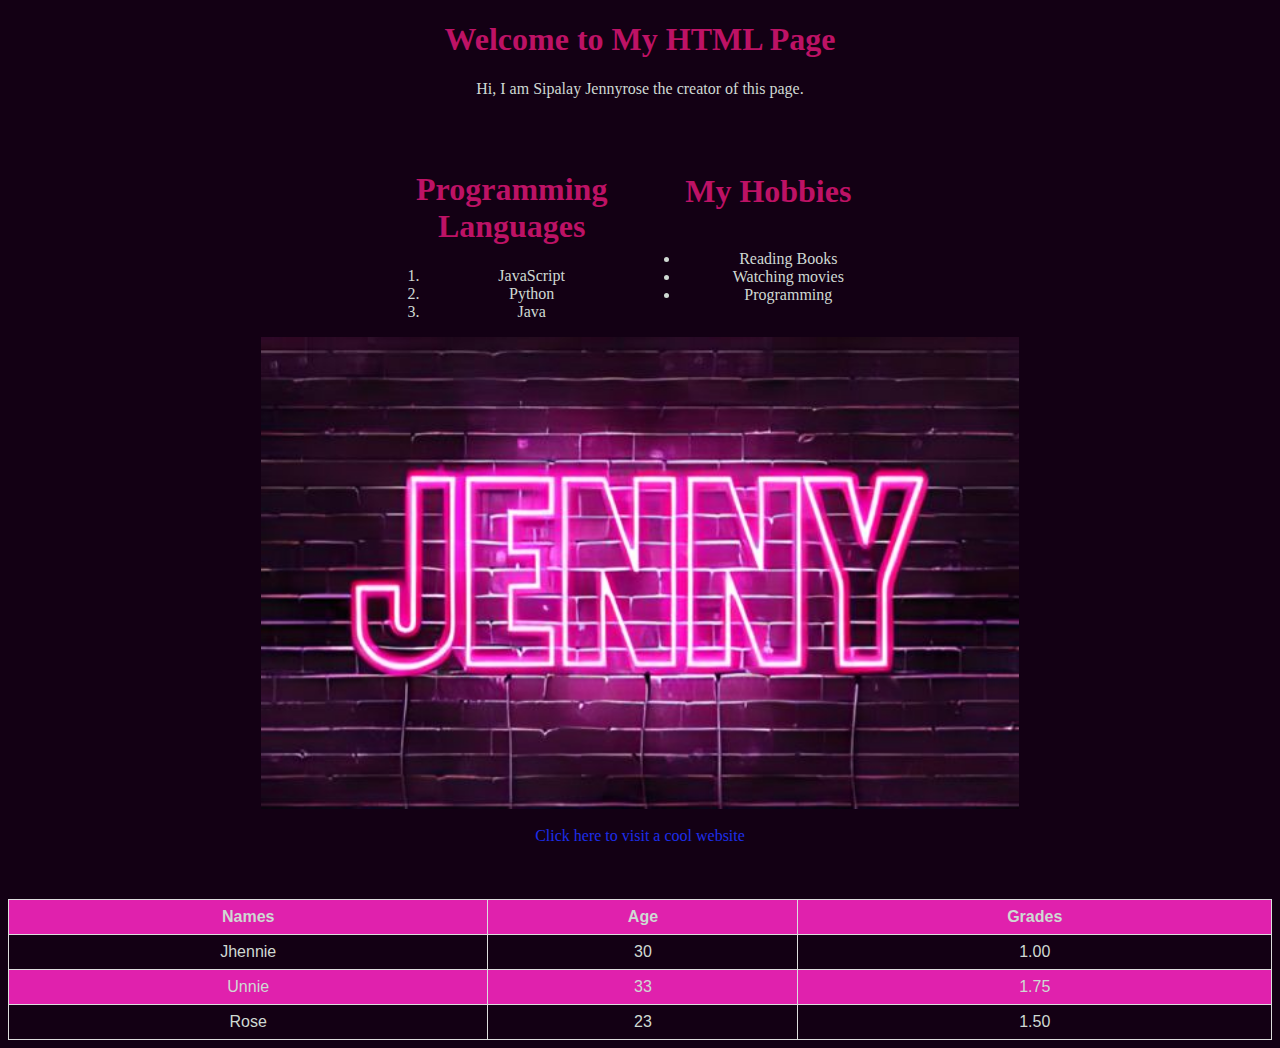
<file: Activity1/index.html>
<!DOCTYPE html>
<html>
  <head>
    <link rel="stylesheet" href="./css/index.css">
    <meta name="viewport" content="width=device-width, initial-scale=1.0">
    <title>My First HTML Page</title>
  </head>
  <body>
    <section class="ttl">
      <h1>Welcome to My HTML Page</h1>
      <p>Hi, I am Sipalay Jennyrose the creator of this page.</p>
      <br><br>
    </section>
    <section class="container1">
      
       <section class="proglang">
         <h1>Programming Languages</h1>
         <ol>
           <li>JavaScript</li>
           <li>Python</li>
           <li>Java</li>
         </ol>
       </section>
       
       <section class="favs">
         <h1>My Hobbies</h1>
         <ul>
           <li>Reading Books</li>
           <li>Watching movies</li>
           <li>Programming</li>
         </ul>
       </section>
        </section>
      <img src="Name.jpg">
    <section class="foot">
      <br>
      <a href="#">Click here to visit a cool website</a>
      <br><br>
      <table>
        <tr>
          <th>Names</th>
          <th>Age</th>
          <th>Grades</th>
        </tr>
        <tr>
          <td>Jhennie</td>
          <td>30</td>
          <td>1.00</td>
        </tr>
        <tr>
          <td>Unnie</td>
          <td>33</td>
          <td>1.75</td>
        </tr>
        <tr>
          <td>Rose</td>
          <td>23</td>
          <td>1.50</td>
        </tr>
    </section>
    <br><br>
  </body>
</html>
</file>
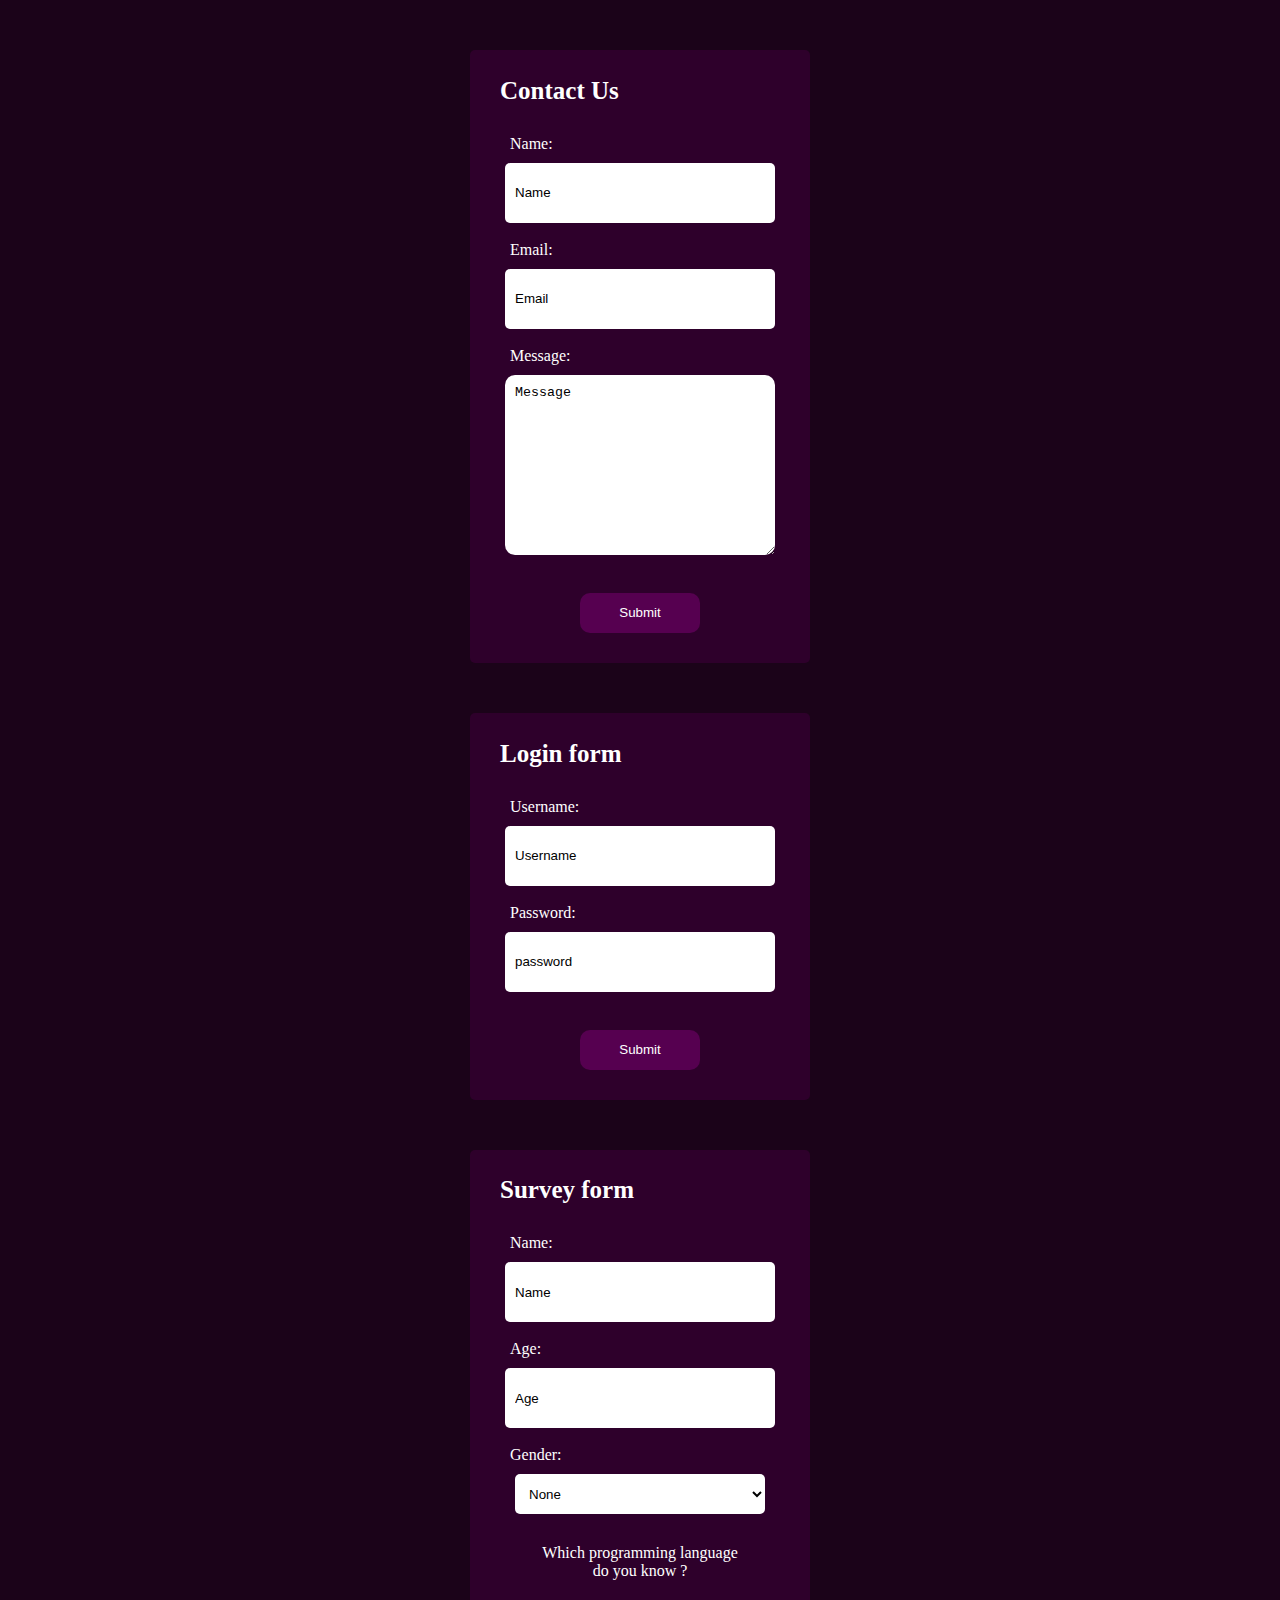
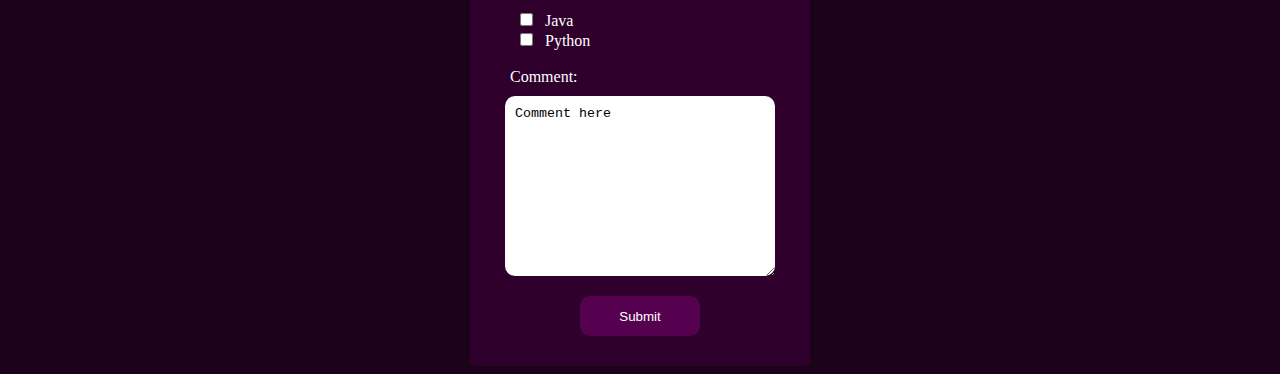
<file: Activity2/index.html>
<!DOCTYPE html>
<html>
<head>
    <meta name="viewport" content="width=device-width, initial-scale=1.0">
    <link rel="stylesheet" href="css/index.css">
    <title>Activity2</title>
</head>
<body>
    <div class="forms">
        <h1>Contact Us</h1>
        <form class="fcon" action="#" method="post">
            <label>Name: </label><br>
            <input class="name" type="text" id="name" placeholder="Name">
            <br><label>Email: </label><br>
            <input class="email" type="email" id="email" placeholder="Email">
            <br><label>Message: </label><br>
            <textarea class="message" id="message" placeholder="Message"></textarea>
            <br><input type="submit" name="Submit">
        </form>
    </div>
    <div class="forms">
        <h1>Login form</h1>
        <form class="fcon" action="#" method="post">
            <label></label>Username:<br>
            <input class="user" type="text" placeholder="Username"><br>
            <label></label>Password:<br>
            <input class="pass" type="password" placeholder="password"><br>
            <input type="submit" name="Submit">
        </form>
    </div>
    <div class="forms">
        <h1>Survey form</h1>
        <form class="fcon" action="#" method="post">
            <label>Name:</label>
            <input type="text" id="name" placeholder="Name">
            <br><label>Age:</label>
            <input type="number" id="age" placeholder="Age">
            <br><label>Gender: </label>
            <select name="Gender" id="gender">
                <option value="None">None</option>
                <option value="Male">Male</option>
                <option value="Female">Female</option>
                <option value="Other">Other</option>
            </select>
            <p>
                Which programming language do you know ?
            </p>
            <input type="checkbox" id="java">
            <label class="box" for="java">Java</label><br>
            <input type="checkbox" id="python">
            <label class="box" for="python">Python</label><br><br>
            <label>Comment:</label><br>
            <textarea class="message" id="comment" placeholder="Comment here"></textarea>
            <input type="submit" name="Submit">
        </form>
    </div>
</body>
</html>
</file>
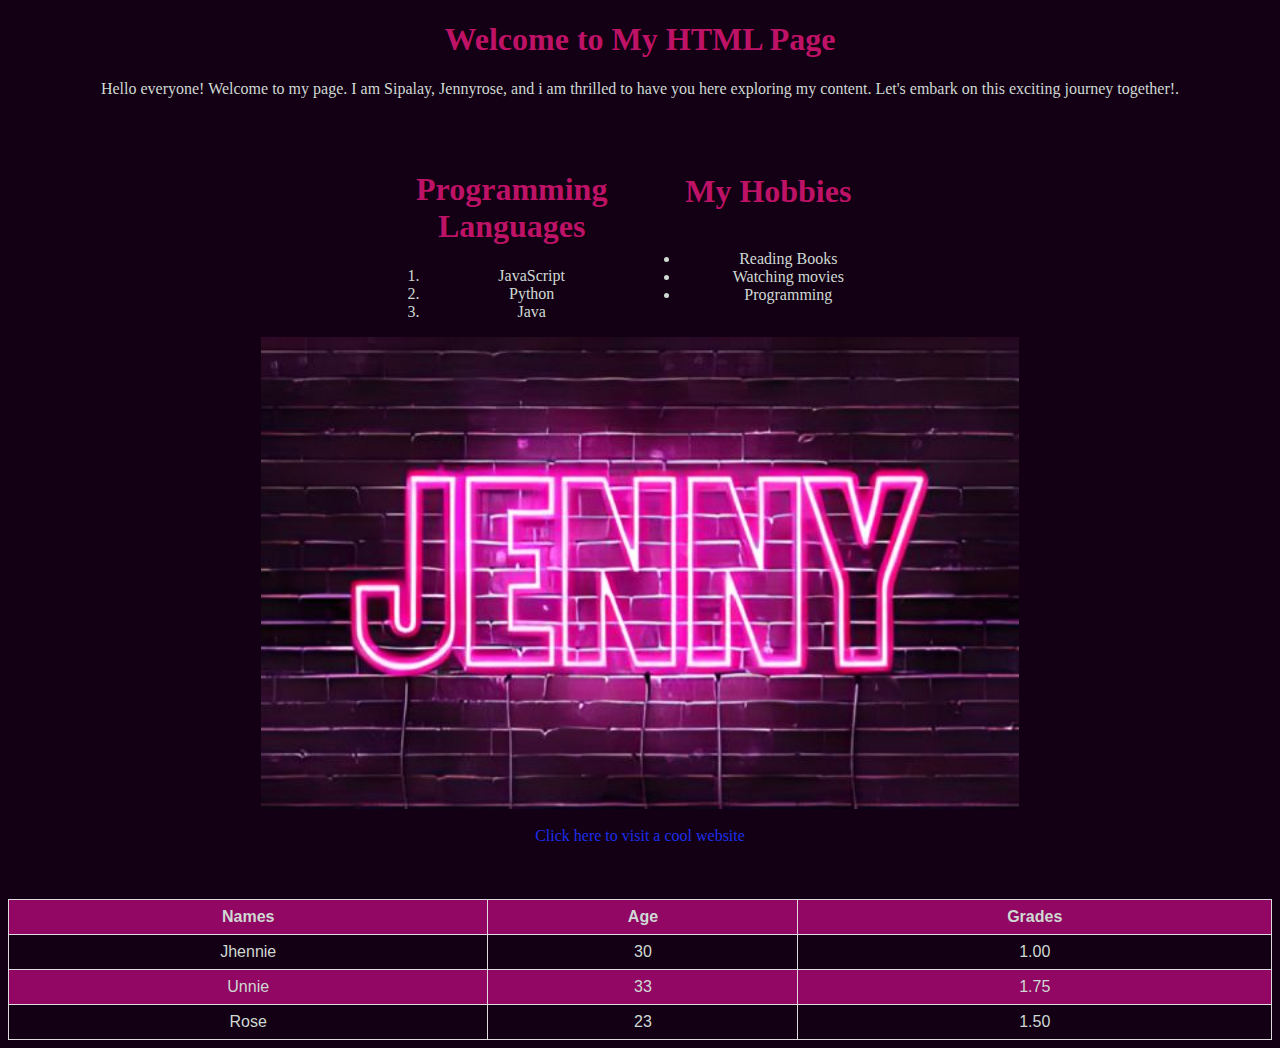
<file: Jhennie/Activity1/index.html>
<!DOCTYPE html>
<html>
  <head>
    <link rel="stylesheet" href="css/index.css">
    <meta name="viewport" content="width=device-width, initial-scale=1.0">
    <title>My First HTML Page</title>
  </head>
  <body>
    <section class="ttl">
      <h1>Welcome to My HTML Page</h1>
      <p>Hello everyone! Welcome to my page. I am Sipalay, Jennyrose, and i am thrilled to have you here exploring my content. Let's embark on this exciting journey together!.</p>
      <br><br>
    </section>
    <section class="container1">
      
       <section class="proglang">
         <h1>Programming Languages</h1>
         <ol>
           <li>JavaScript</li>
           <li>Python</li>
           <li>Java</li>
         </ol>
       </section>
       
       <section class="favs">
         <h1>My Hobbies</h1>
         <ul>
           <li>Reading Books</li>
           <li>Watching movies</li>
           <li>Programming</li>
         </ul>
       </section>
        </section>
      <img src="Name.jpg">
    <section class="foot">
      <br>
      <a href="#">Click here to visit a cool website</a>
      <br><br>
      <table>
        <tr>
          <th>Names</th>
          <th>Age</th>
          <th>Grades</th>
        </tr>
        <tr>
          <td>Jhennie</td>
          <td>30</td>
          <td>1.00</td>
        </tr>
        <tr>
          <td>Unnie</td>
          <td>33</td>
          <td>1.75</td>
        </tr>
        <tr>
          <td>Rose</td>
          <td>23</td>
          <td>1.50</td>
        </tr>
    </section>
    <br><br>
  </body>
</html>
</file>
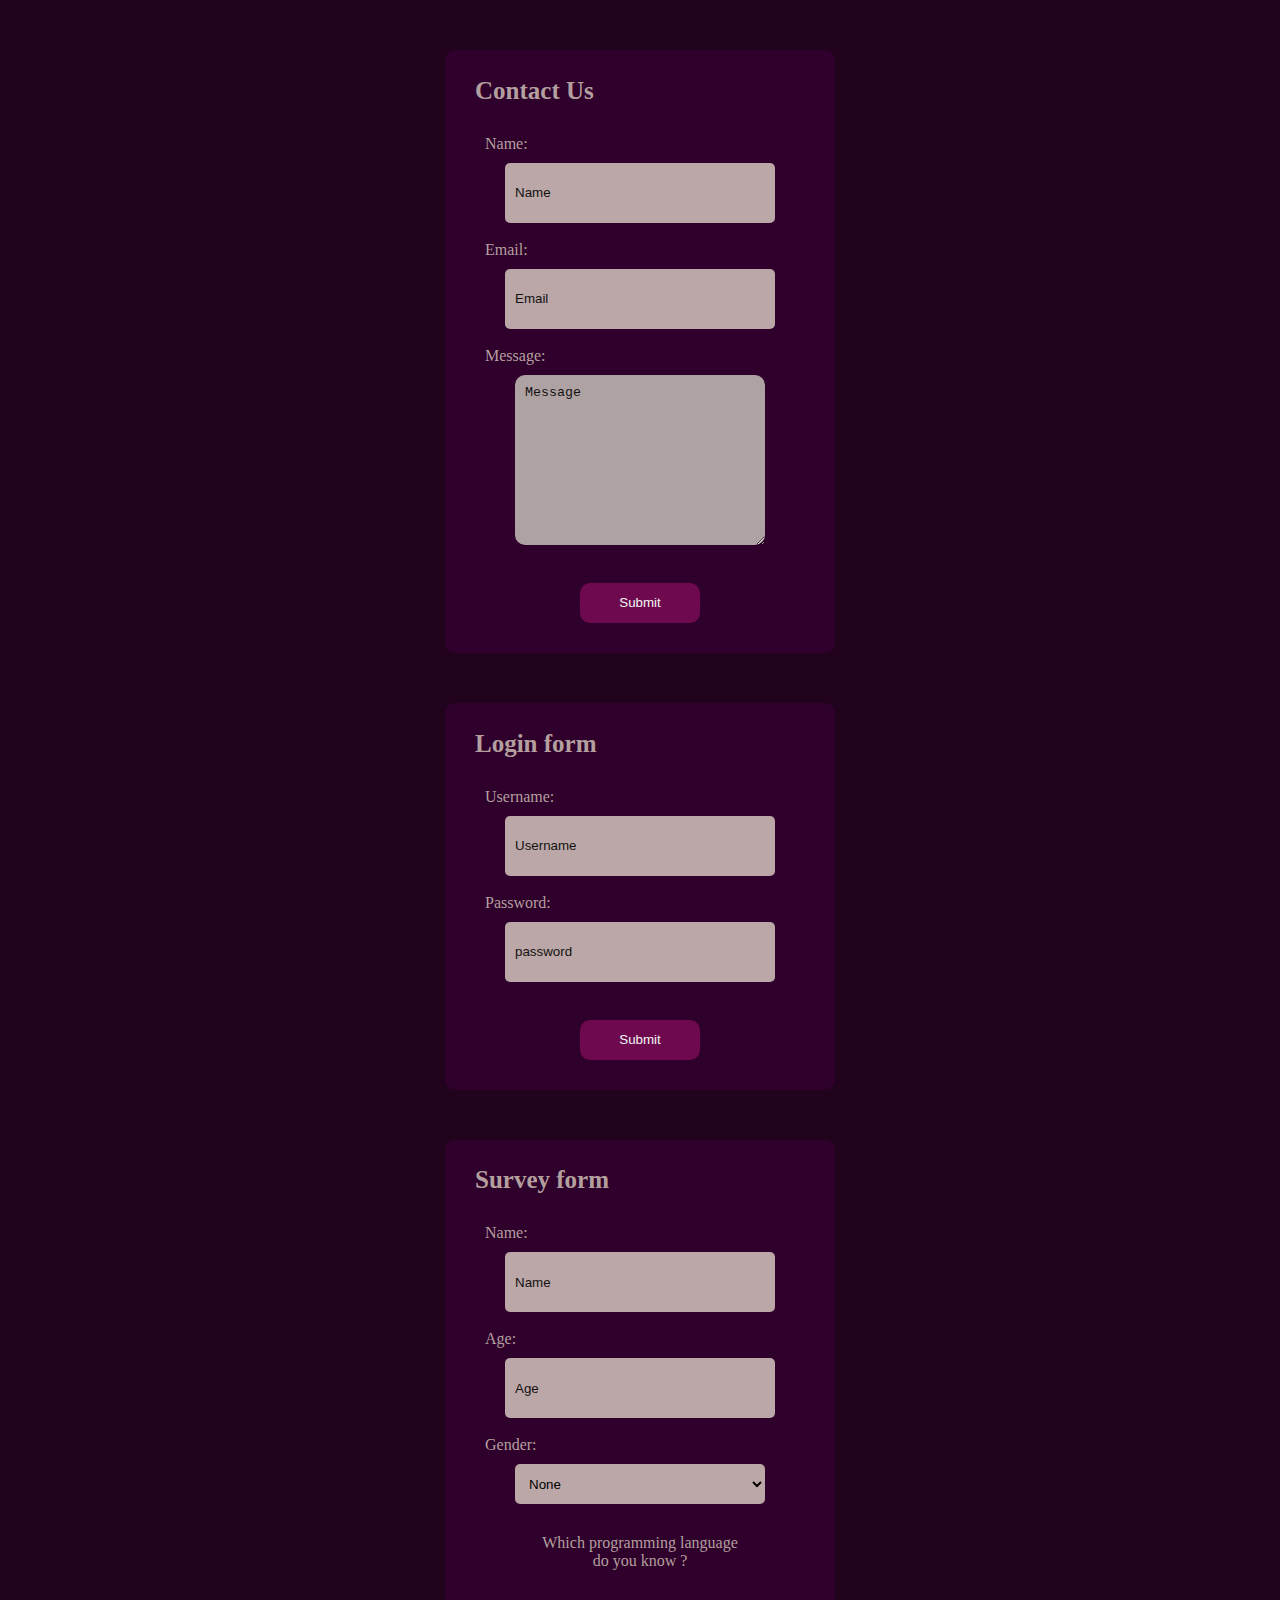
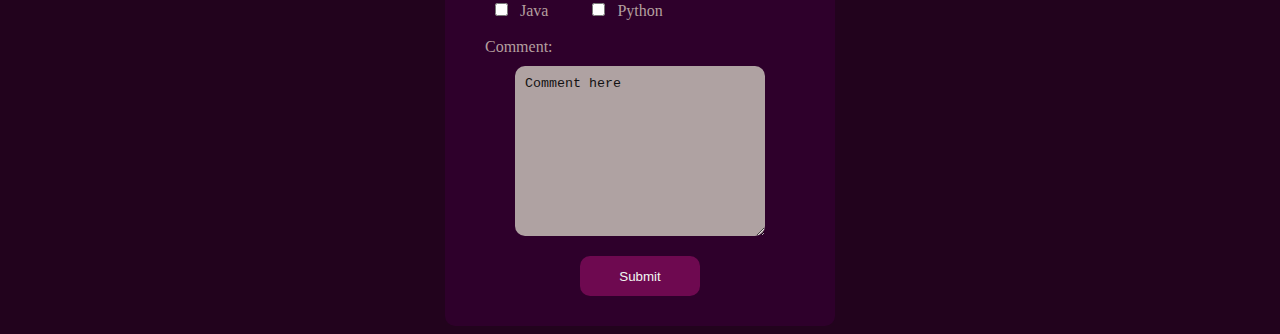
<file: Jhennie/Activity2/index.html>
<!DOCTYPE html>
<html>
<head>
    <meta name="viewport" content="width=device-width, initial-scale=1.0">
    <link rel="stylesheet" href="css/index.css">
    <title>Activity2</title>
</head>
<body>
    <div class="forms">
        <h1>Contact Us</h1>
        <form class="fcon" action="#" method="post">
            <label>Name: </label><br>
            <input class="name" type="text" id="name" placeholder="Name">
            <br><label>Email: </label><br>
            <input class="email" type="email" id="email" placeholder="Email">
            <br><label>Message: </label><br>
            <textarea class="message" id="message" placeholder="Message"></textarea>
            <br><input type="submit" name="Submit">
        </form>
    </div>
    <div class="forms">
        <h1>Login form</h1>
        <form class="fcon" action="#" method="post">
            <label></label>Username:<br>
            <input class="user" type="text" placeholder="Username"><br>
            <label></label>Password:<br>
            <input class="pass" type="password" placeholder="password"><br>
            <input type="submit" name="Submit">
        </form>
    </div>
    <div class="forms">
        <h1>Survey form</h1>
        <form class="fcon" action="#" method="post">
            <label>Name:</label>
            <input type="text" id="name" placeholder="Name">
            <br><label>Age:</label>
            <input type="number" id="age" placeholder="Age">
            <br><label>Gender: </label>
            <select name="Gender" id="gender">
                <option value="None">None</option>
                <option value="Male">Male</option>
                <option value="Female">Female</option>
                <option value="Other">Other</option>
            </select>
            <p>
                Which programming language do you know ?
            </p>
            <input type="checkbox" id="java">
            <label class="box" for="java">Java</label>
            <input type="checkbox" id="python">
            <label class="box" for="python">Python</label><br><br>
            <label>Comment:</label><br>
            <textarea class="message" id="comment" placeholder="Comment here"></textarea>
            <input type="submit" name="Submit">
        </form>
    </div>
</body>
</html>
</file>
<file: Activity1/css/index.css>
body{
    text-align: center;
    background-color: hwb(297 0% 92%);
    color: rgb(207, 217, 211);
  }
  
  img{
    width: 60%;
    height: 15%;
    display: block;
    margin-left: auto;
    margin-right: auto;
  }
  h1{
    color: rgb(189, 18, 101);
}

  .proglang{
    width: 50%;
    float: left;
  }
  
  .favs{
    margin-top: 2px;
    width: 50%;
    float: right;
  }
  
  .favs ul{
    margin-top: 40px; 
  }
  
  .container1{
    width: fit-content;
    display:block;
    margin-left: auto;
    margin-right: auto;
  }
  
  .foot a{
    text-decoration: none;
    color:#1d2eea;
  }
  
  table {
    font-family: arial, sans-serif;
    border-collapse: collapse;
    width: 100%;
  }
  
  td, th {
    border: 1px solid #dddddd;
    text-align: center;
    padding: 8px;
  }
  
  tr:nth-child(odd) {
    background-color: #e021ad;
  }
</file>
<file: Activity2/css/index.css>
body {
    background-color: #1b0319;
    color: white;
}
h1 {
    font-size: 25px;
    margin-left: 20px;
    margin-bottom: 30px;
}
label {
    margin-left: 30px;
}
::placeholder {
    color: black;
}

p {
    width: 200px;
    text-align: center;
    display: block;
    margin: auto;
    margin-top: 30px;
    margin-bottom: 30px;
}
select,
input[type="text"],
input[type="number"],
input[type="email"],
input[type="password"] {
    margin-left: 25px;
    width: 250px;
    display: block;
    margin-left: auto;
    margin-right: auto;
    height: 40px;
    margin-top: 10px;
    background-color: #1b0319;
    background-color: white;
    border: none;
    border-radius: 5px;
    padding: 10px;
    outline: none;
    color: black;
}

input[type="checkbox"]{
    margin-left: 40px;
}

input[type="submit"] {
    display: block;
    width: 120px;
    height: 40px;
    margin: auto;
    margin-bottom: 20px;
    margin-top: 20px;
    border-radius: 10px;
    border: none;
    background-color: #560050;
    color: white;
}
.message {
    color: black;
    outline: none;
    background-color: white;
    border: none;
    border-radius: 10px;
    margin-top: 10px;
    width: 250px;
    height: 160px;
    display: block;
    margin-right: auto;
    margin-left: auto;
    padding: 10px;
}
.forms {
    width: 320px;
    border: 1px none;
    padding: 10px;
    margin-top: 50px;
    background-color: #2e002b;
    border-radius: 5px;
    display: block;
    margin-left: auto;
    margin-right: auto;
}

.box{
    margin-left: 5px;
}
</file>
<file: Jhennie/Activity1/css/index.css>
body{
  text-align: center;
  background-color: hwb(297 0% 92%);
  color: rgb(207, 217, 211);
}

img{
  width: 60%;
  height: 15%;
  display: block;
  margin-left: auto;
  margin-right: auto;
}
h1{
  color: rgb(189, 18, 101);
}

.proglang{
  width: 50%;
  float: left;
}

.favs{
  margin-top: 2px;
  width: 50%;
  float: right;
}

.favs ul{
  margin-top: 40px; 
}

.container1{
  width: fit-content;
  display:block;
  margin-left: auto;
  margin-right: auto;
}

.foot a{
  text-decoration: none;
  color:#1d2eea;
}

table {
  font-family: arial, sans-serif;
  border-collapse: collapse;
  width: 100%;
}

td, th {
  border: 1px solid #dddddd;
  text-align: center;
  padding: 8px;
}

tr:nth-child(odd) {
  background-color: #910763;
}
</file>
<file: Jhennie/Activity2/css/index.css>
body {
  background-color: #22031d;
  color: rgb(180, 159, 159);
}
h1 {
  font-size: 25px;
  margin-left: 20px;
  margin-bottom: 30px;
}
label {
  margin-left: 30px;
}
::placeholder {
  color: rgb(19, 18, 18);
}

p {
  width: 200px;
  text-align: center;
  display: block;
  margin: auto;
  margin-top: 30px;
  margin-bottom: 30px;
}
select,
input[type="text"],
input[type="number"],
input[type="email"],
input[type="password"] {
  margin-left: 25px;
  width: 250px;
  display: block;
  margin-left: auto;
  margin-right: auto;
  height: 40px;
  margin-top: 10px;
  background-color: #20031e;
  background-color: rgb(187, 167, 167);
  border: none;
  border-radius: 5px;
  padding: 10px;
  outline: none;
  color: black;
}

input[type="checkbox"]{
  margin-left: 40px;
}

input[type="submit"] {
  display: block;
  width: 120px;
  height: 40px;
  margin: auto;
  margin-bottom: 20px;
  margin-top: 20px;
  border-radius: 10px;
  border: none;
  background-color: #6e0950;
  color: rgb(242, 247, 242);
}
.message {
  color: rgb(17, 16, 16);
  outline: none;
  background-color: rgb(175, 162, 162);
  border: none;
  border-radius: 10px;
  margin-top: 10px;
  width: 230px;
  height: 150px;
  display: block;
  margin-right: auto;
  margin-left: auto;
  padding: 10px;
}
.forms {
  width: 370px;
  border: 1px none;
  padding: 10px;
  margin-top: 50px;
  background-color: #2e002b;
  border-radius: 10px;
  display: block;
  margin-left: auto;
  margin-right: auto;
}

.box{
  margin-left: 5px;
}
</file>
